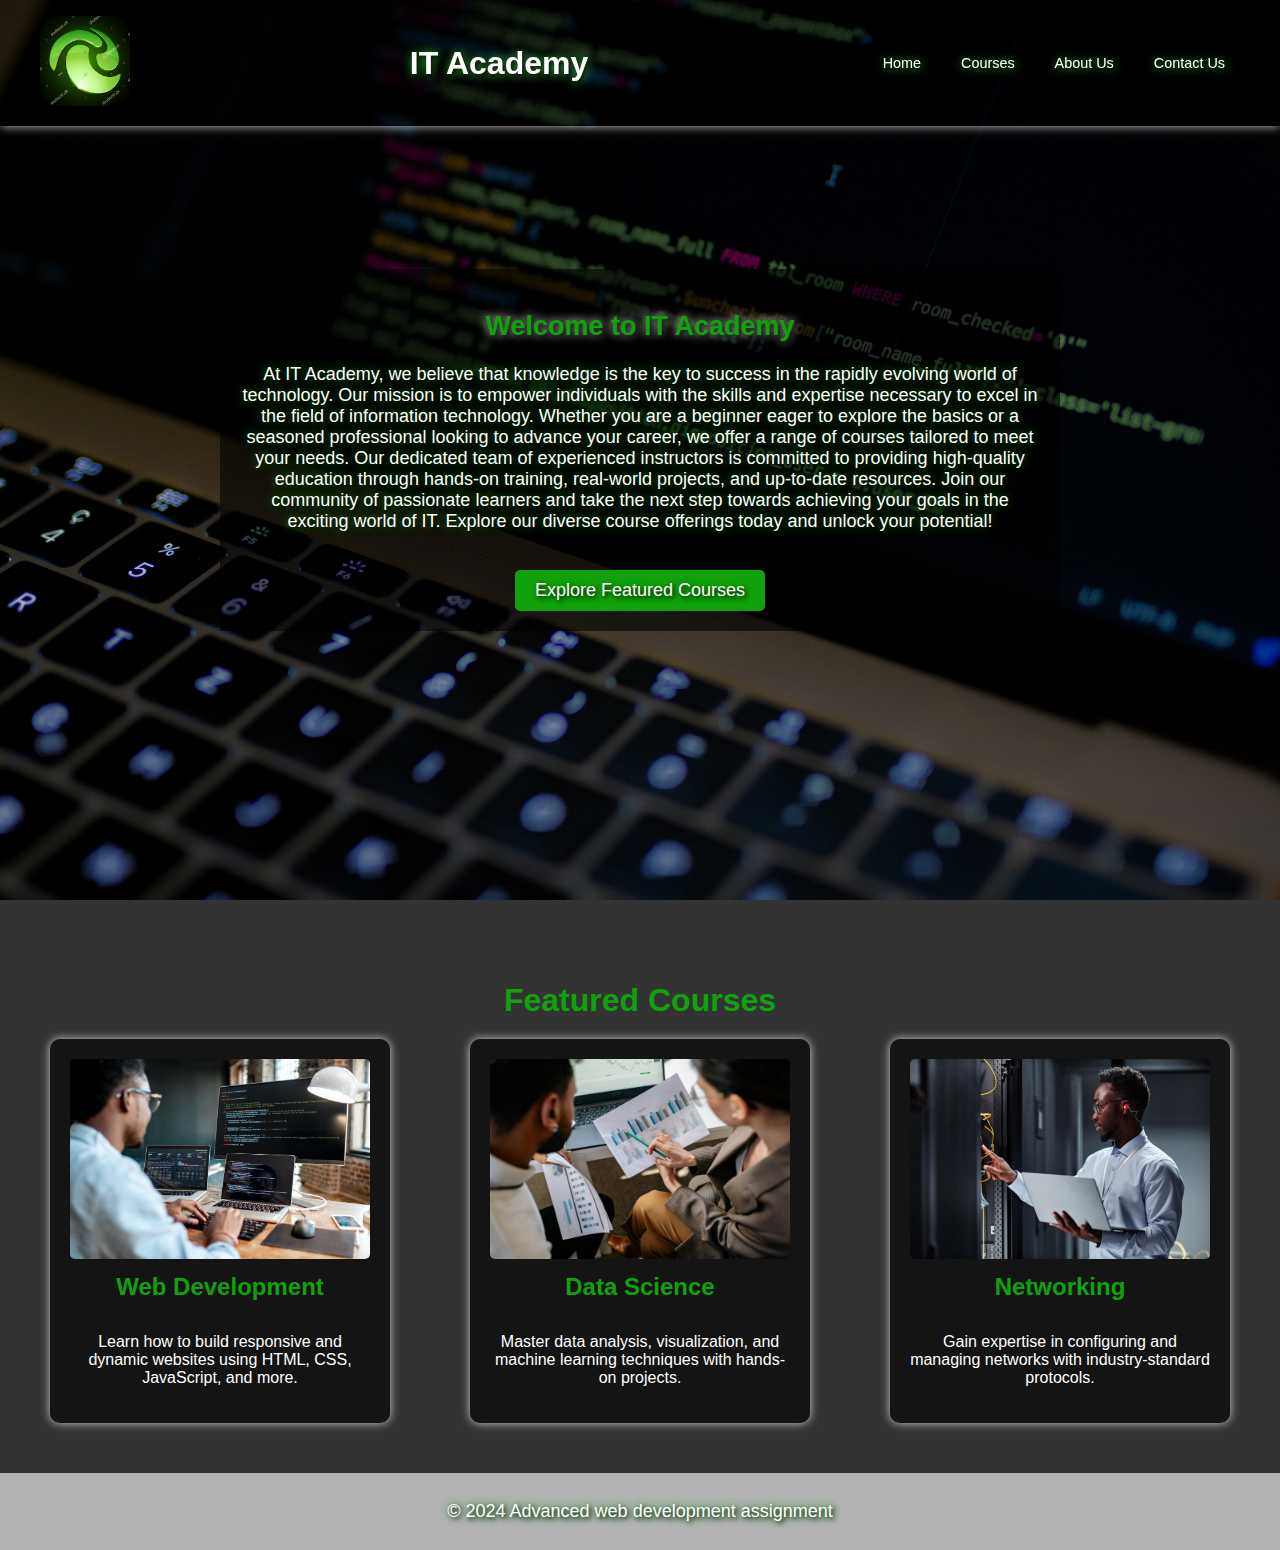
<file: IT Academy Website/index.html>
<!DOCTYPE html>
<html lang="en">
<head>
    <meta charset="UTF-8">
    <meta name="viewport" content="width=device-width, initial-scale=1.0">
    <title>IT Academy</title>
    <link rel="stylesheet" href="styles.css">
</head>
<body>


    <header>
        <div class="header-content">
            <a href="index.html"><img class="logo" src="Images/Logo/logo2.jpg" alt="IT Academy Logo"></a>
            <h1>IT Academy</h1>
            <nav>
                <ul>
                    <li><a href="index.html">Home</a></li>
                    <li><a href="Courses.html">Courses</a></li>
                    <li><a href="about.html">About Us</a></li>
                    <li><a href="contact.html">Contact Us</a></li>
                </ul>
            </nav>
        </div>
    </header>


    <div class="hero">
        <main>
            <h2 class="Welcome">Welcome to IT Academy</h2>
            <p> At IT Academy, we believe that knowledge is the key to success in the rapidly evolving world of technology. Our mission is to empower individuals with the skills and expertise necessary to excel in the field of information technology. Whether you are a beginner eager to explore the basics or a seasoned professional looking to advance your career, we offer a range of courses tailored to meet your needs.
                Our dedicated team of experienced instructors is committed to providing high-quality education through hands-on training, real-world projects, and up-to-date resources. Join our community of passionate learners and take the next step towards achieving your goals in the exciting world of IT.
                Explore our diverse course offerings today and unlock your potential!
                
                </p>
            <a href="#featured-courses" class="scroll-btn">Explore Featured Courses</a>
        </main>
    </div>


    <section id="featured-courses">
        <h3>Featured Courses</h3>
        <div class="courses-container">
            <div class="course">
                <img src="Images/Courses/WebD.jpeg" alt="Web Development">
                <h4>Web Development</h4>
                <p>Learn how to build responsive and dynamic websites using HTML, CSS, JavaScript, and more.</p>
            </div>

            <div class="course">
                <img src="Images/Courses/Data-Science.jpg" alt="Data Science">
                <h4>Data Science</h4>
                <p>Master data analysis, visualization, and machine learning techniques with hands-on projects.</p>
            </div>

            <div class="course">
                <img src="Images/Courses/Networking.jpg" alt="Networking">
                <h4>Networking</h4>
                <p>Gain expertise in configuring and managing networks with industry-standard protocols.</p>
            </div>
        </div>
    </section>

    <footer>
        <p>&copy; 2024 Advanced web development assignment </p>
    </footer>
</body>
</html>
</file>
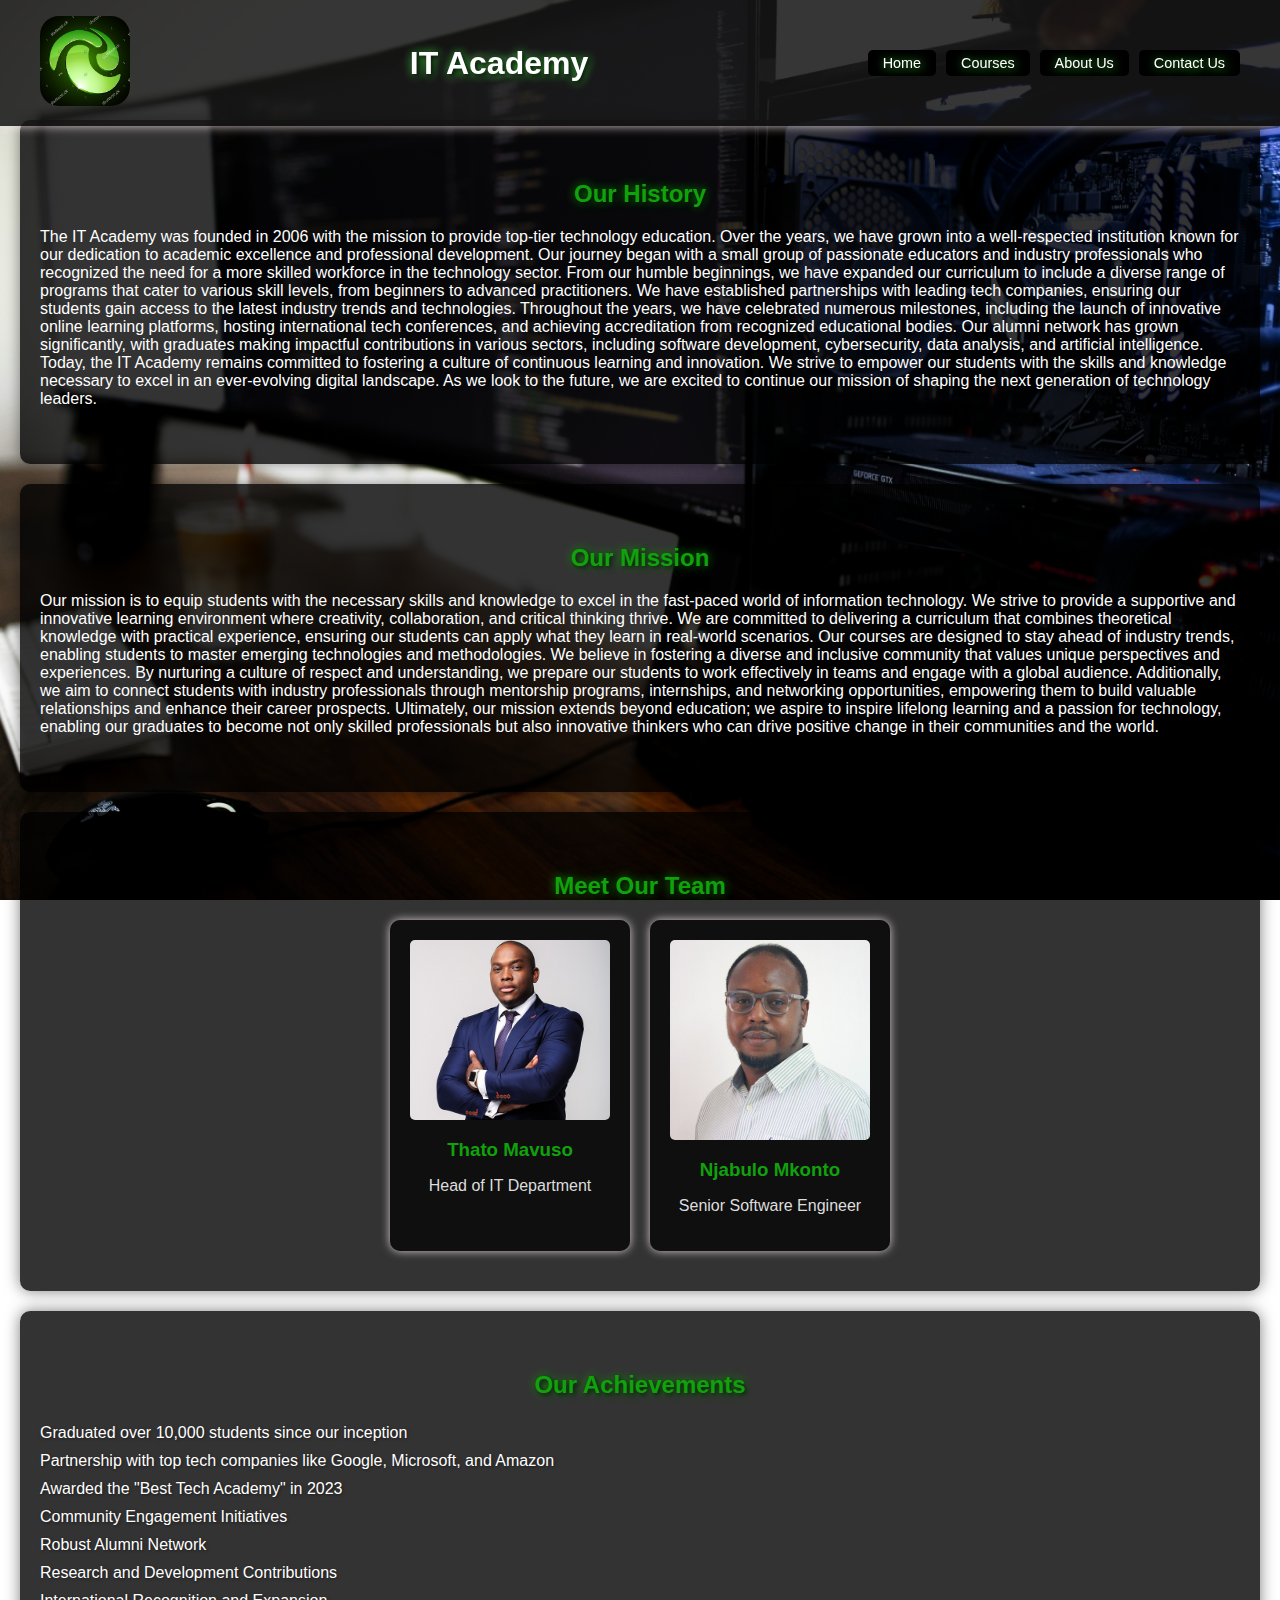
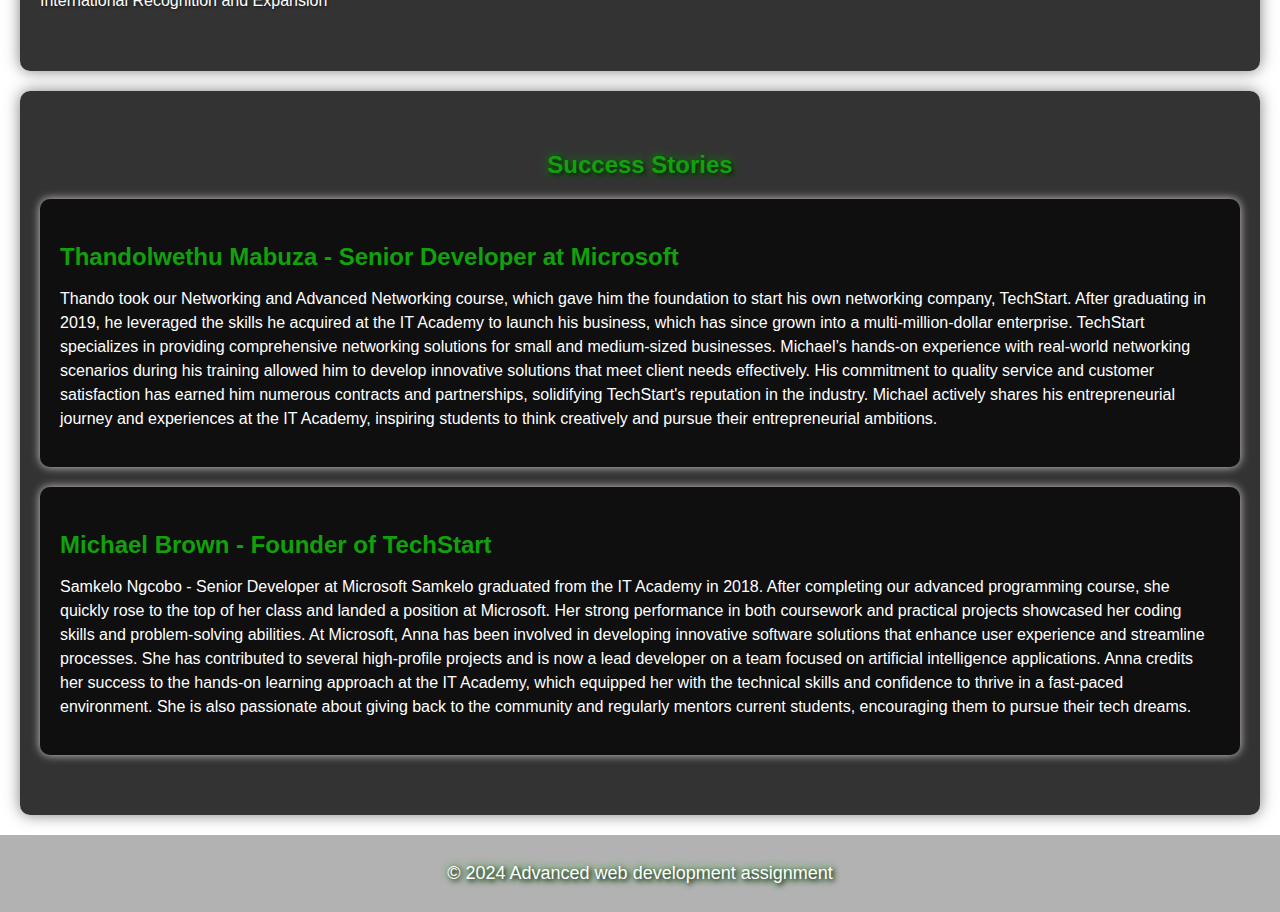
<file: IT Academy Website/about.html>
<!DOCTYPE html>
<html lang="en">
<head>
    <meta charset="UTF-8">
    <meta name="viewport" content="width=device-width, initial-scale=1.0">
    <title>About Us - IT Academy</title>
    <link rel="stylesheet" href="about.css"> 
</head>
<body class="about-page">
    <header>
        <div class="header-content">
            <a href="index.html"><img class="logo" src="Images/Logo/logo2.jpg" alt="IT Academy Logo"></a>
            <h1>IT Academy</h1>
            <nav>
                <ul>
                    <li><a href="index.html">Home</a></li>
                    <li><a href="Courses.html">Courses</a></li>
                    <li><a href="about.html">About Us</a></li>
                    <li><a href="contact.html">Contact Us</a></li>
                </ul>
            </nav>
        </div>
    </header>


    <main>
        <section id="history">
            <h2>Our History</h2>
            <p>The IT Academy was founded in 2006 with the mission to provide top-tier technology education. Over the years, we have grown into a well-respected institution known for our dedication to academic excellence and professional development. Our journey began with a small group of passionate educators and industry professionals who recognized the need for a more skilled workforce in the technology sector.

                From our humble beginnings, we have expanded our curriculum to include a diverse range of programs that cater to various skill levels, from beginners to advanced practitioners. We have established partnerships with leading tech companies, ensuring our students gain access to the latest industry trends and technologies.
                
                Throughout the years, we have celebrated numerous milestones, including the launch of innovative online learning platforms, hosting international tech conferences, and achieving accreditation from recognized educational bodies. Our alumni network has grown significantly, with graduates making impactful contributions in various sectors, including software development, cybersecurity, data analysis, and artificial intelligence.
                
                Today, the IT Academy remains committed to fostering a culture of continuous learning and innovation. We strive to empower our students with the skills and knowledge necessary to excel in an ever-evolving digital landscape. As we look to the future, we are excited to continue our mission of shaping the next generation of technology leaders.</p>
        </section>
    
        <section id="mission">
            <h2>Our Mission</h2>
            <p>Our mission is to equip students with the necessary skills and knowledge to excel in the fast-paced world of information technology. We strive to provide a supportive and innovative learning environment where creativity, collaboration, and critical thinking thrive.

                We are committed to delivering a curriculum that combines theoretical knowledge with practical experience, ensuring our students can apply what they learn in real-world scenarios. Our courses are designed to stay ahead of industry trends, enabling students to master emerging technologies and methodologies.
                
                We believe in fostering a diverse and inclusive community that values unique perspectives and experiences. By nurturing a culture of respect and understanding, we prepare our students to work effectively in teams and engage with a global audience.
                
                Additionally, we aim to connect students with industry professionals through mentorship programs, internships, and networking opportunities, empowering them to build valuable relationships and enhance their career prospects.
                
                Ultimately, our mission extends beyond education; we aspire to inspire lifelong learning and a passion for technology, enabling our graduates to become not only skilled professionals but also innovative thinkers who can drive positive change in their communities and the world.</p>
        </section>
    
        
        <section id="staff">
            <h2>Meet Our Team</h2>
            <div class="staff-container">
                <div class="staff-member">
                    <img class="StaffImg" src="Images/Student/Staff-1.jpg" alt="Staff Member 1">
                    <h3>Thato Mavuso</h3>
                    <p>Head of IT Department</p>
                </div>
                <div class="staff-member">
                    <img class="StaffImg" src="Images/Student/Staff-2.jpg" alt="Staff Member 2">
                    <h3>Njabulo Mkonto</h3>
                    <p>Senior Software Engineer</p>
                </div>
                
            </div>
        </section>
    
        
        <section id="achievements">
            <h2>Our Achievements</h2>
            <ul>
                <li>Graduated over 10,000 students since our inception</li>
                <li>Partnership with top tech companies like Google, Microsoft, and Amazon</li>
                <li>Awarded the "Best Tech Academy" in 2023</li>
                <li>Community Engagement Initiatives</li>
                <li>Robust Alumni Network</li>
                <li>Research and Development Contributions</li>
                <li>International Recognition and Expansion</li>
                
            </ul>
        </section>
    
      
        <section id="success-stories">
            <h2>Success Stories</h2>
            <div class="success-story">
                <h3>Thandolwethu Mabuza - Senior Developer at Microsoft</h3>
                <p>Thando took our Networking and Advanced Networking course, which gave him the foundation to start his own networking company, TechStart. After graduating in 2019, he leveraged the skills he acquired at the IT Academy to launch his business, which has since grown into a multi-million-dollar enterprise. TechStart specializes in providing comprehensive networking solutions for small and medium-sized businesses. Michael’s hands-on experience with real-world networking scenarios during his training allowed him to develop innovative solutions that meet client needs effectively. His commitment to quality service and customer satisfaction has earned him numerous contracts and partnerships, solidifying TechStart's reputation in the industry. Michael actively shares his entrepreneurial journey and experiences at the IT Academy, inspiring students to think creatively and pursue their entrepreneurial ambitions.</p>
            </div>
            <div class="success-story">
                <h3>Michael Brown - Founder of TechStart</h3>
                <p>Samkelo Ngcobo - Senior Developer at Microsoft
                    Samkelo graduated from the IT Academy in 2018. After completing our advanced programming course, she quickly rose to the top of her class and landed a position at Microsoft. Her strong performance in both coursework and practical projects showcased her coding skills and problem-solving abilities. At Microsoft, Anna has been involved in developing innovative software solutions that enhance user experience and streamline processes. She has contributed to several high-profile projects and is now a lead developer on a team focused on artificial intelligence applications. Anna credits her success to the hands-on learning approach at the IT Academy, which equipped her with the technical skills and confidence to thrive in a fast-paced environment. She is also passionate about giving back to the community and regularly mentors current students, encouraging them to pursue their tech dreams.</p>
            </div>
            
        </section>
    </main>
    

    <footer>
        <p>&copy; 2024 Advanced web development assignment</p>
    </footer>
</body>
</html>
</file>
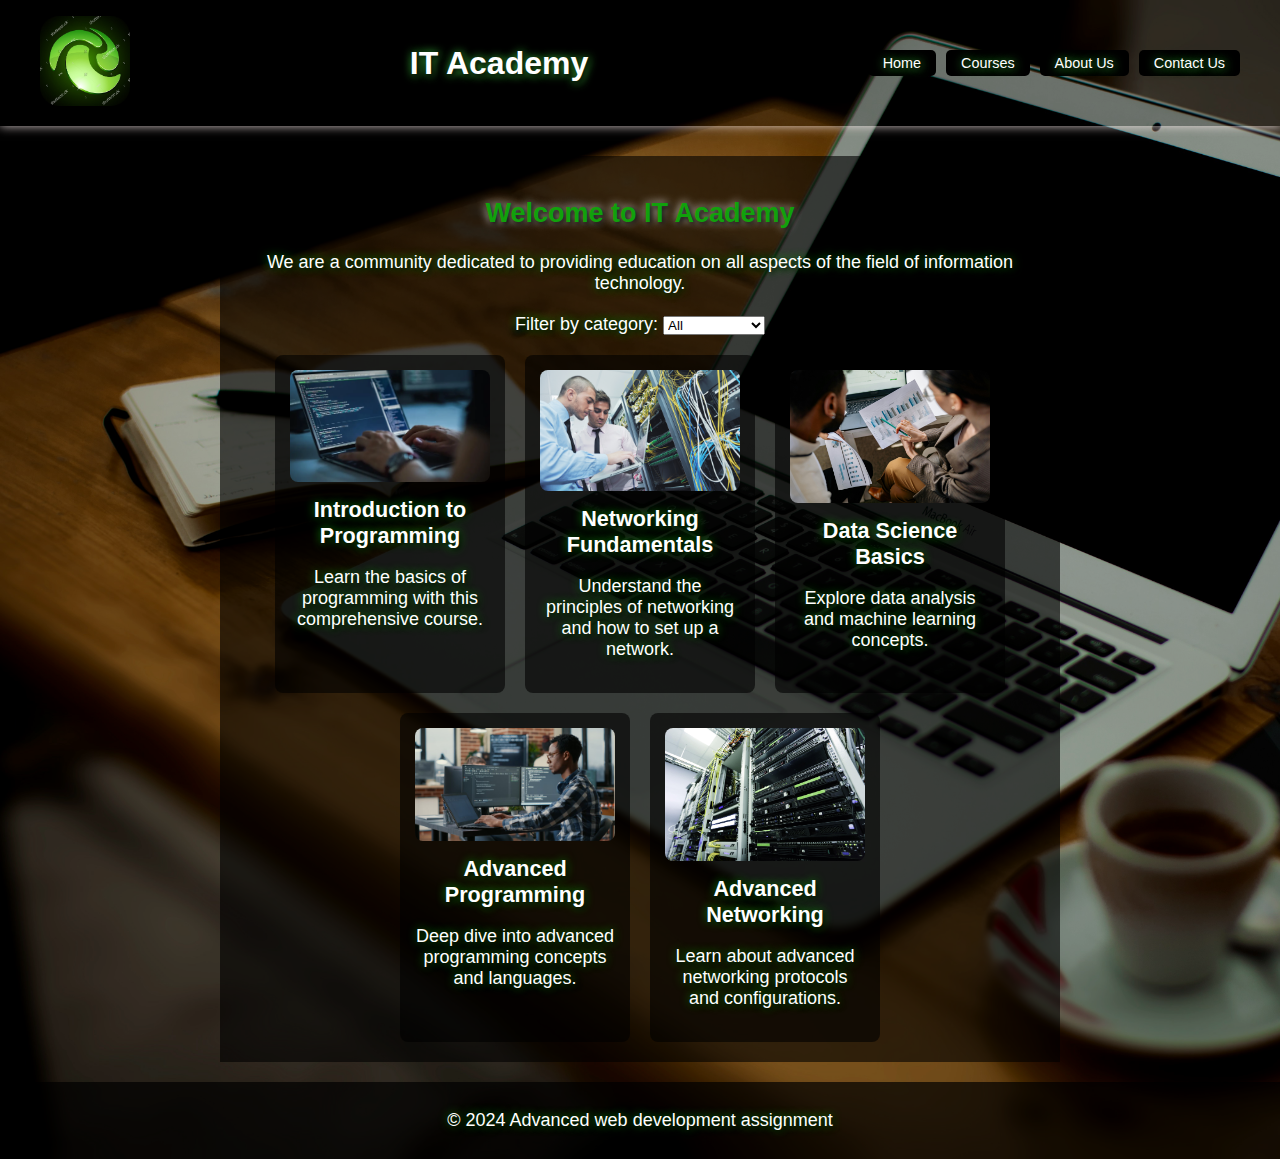
<file: IT Academy Website/Courses.html>
<!DOCTYPE html>
<html lang="en">
<head>
    <meta charset="UTF-8">
    <meta name="viewport" content="width=device-width, initial-scale=1.0">
    <title>IT Academy</title>
    <link rel="stylesheet" href="courses.css">
</head>
<body>
    <div class="hero">
        <header>
            <div class="header-content">
                <a href="index.html"><img class="logo" src="Images/Logo/logo2.jpg" alt="IT Academy Logo"></a>
                <h1>IT Academy</h1>
                <nav>
                    <ul>
                        <li><a href="index.html">Home</a></li>
                        <li><a href="Courses.html">Courses</a></li>
                        <li><a href="about.html">About Us</a></li>
                        <li><a href="contact.html">Contact Us</a></li>
                    </ul>
                </nav>
            </div>
        </header>
        <main>
            <h2>Welcome to IT Academy</h2>
            <p>We are a community dedicated to providing education on all aspects of the field of information technology.</p>
            
            <div class="filter">
                <label for="category">Filter by category:</label>
                <select id="category" onchange="filterCourses()">
                    <option value="all">All</option>
                    <option value="programming">Programming</option>
                    <option value="networking">Networking</option>
                    <option value="data-science">Data Science</option>
                </select>
            </div>

            <div class="course-list">
                <div class="course-item programming">
                    <img src="Images/Courses/programming.jpg" alt="Programming Course">
                    <h3>Introduction to Programming</h3>
                    <p>Learn the basics of programming with this comprehensive course.</p>
                </div>
                <div class="course-item networking">
                    <img src="Images/Courses/Networking-Fundemntals.jpg" alt="Networking Course">
                    <h3>Networking Fundamentals</h3>
                    <p>Understand the principles of networking and how to set up a network.</p>
                </div>
                <div class="course-item data-science">
                    <img src="Images/Courses/Data-Science.jpg" alt="Data Science Course">
                    <h3>Data Science Basics</h3>
                    <p>Explore data analysis and machine learning concepts.</p>
                </div>
                <div class="course-item programming">
                    <img src="Images/Courses/Advanced-Programming.jpg" alt="Advanced Programming Course">
                    <h3>Advanced Programming</h3>
                    <p>Deep dive into advanced programming concepts and languages.</p>
                </div>
                <div class="course-item networking">
                    <img src="Images/Courses/Advanced-Networking.jpeg" alt="Advanced Networking Course">
                    <h3>Advanced Networking</h3>
                    <p>Learn about advanced networking protocols and configurations.</p>
                </div>
            </div>
        </main>
    
    <footer>
        <p>&copy; 2024 Advanced web development assignment</p>
    </footer>
</div>
    <script>
        function filterCourses() {
            const category = document.getElementById('category').value;
            const courses = document.querySelectorAll('.course-item');

            courses.forEach(course => {
                course.style.display = (category === 'all' || course.classList.contains(category)) ? 'block' : 'none';
            });
        }
    </script>
</body>
</html>
</file>
<file: IT Academy Website/styles.css>
body {
    font-family: Arial, sans-serif;
    margin: 0;
    padding: 0;
    color: #fff;
    scroll-behavior: smooth; 
    background-image: url('Images/Hero/hero5.jpg'); 
    background-size: cover;
    background-attachment: fixed; 
}

header {
    position: fixed;
    top: 0;
    left: 0;
    right: 0;
    z-index: 1000;
    width: 100%;
    padding: 1em 0;
    background-color: rgba(0, 0, 0, 0.3);
    box-shadow: 0 0 10px rgba(245, 231, 231, 0.863);
    color:#ffffff;
    text-shadow: 2px 2px 5px rgba(0, 0, 0, 10), 1px 1px 10px #4bf54b;
}



.header-content {
    display: flex;
    justify-content: space-between;
    align-items: center;
    max-width: 1200px;
    margin: 0 auto;
    padding: 0 20px;
}

.logo {
    height: 90px;
    border-radius: 19px;
}

header h1 {
    margin: 0;
    text-align: center;
    font-size: 2em;
    color:#ffffff;
    text-shadow: 2px 2px 5px rgba(0, 0, 0, 10), 1px 1px 10px #4bf54b;
}

nav ul {
    list-style: none;
    padding: 0;
    margin: 0;
    display: flex;
    gap: 10px;
}

nav ul li {
    display: inline;
    
    
}

nav ul li a {
    font-size: 0.9em;
    color: #11a10c;
    text-decoration: none;
    padding: 5px 15px;
    background-color: #000;
    border-radius: 5px;
    transition: background-color 0.3s;
    color:#ffffff;
    text-shadow: 2px 2px 5px rgba(0, 0, 0, 10), 1px 1px 10px #4bf54b;
}

nav ul li a:hover {
    background-color: #11a10c;
}


.hero {
    height: 100vh; 
    display: flex;
    flex-direction: column;
    justify-content: center;
    align-items: center;
    position: relative;
    z-index: 1;
}

.hero::before {
    content: '';
    position: absolute;
    top: 0;
    left: 0;
    width: 100%;
    height: 100%;
    background-color: rgba(0, 0, 0, 0.3);
    z-index: 0; 
}


main {
    padding: 20px;
    background-color: rgba(0, 0, 0, 0.6);
    margin: 20px auto;
    max-width: 800px;
    text-align: center;
    color: rgb(255, 255, 255);
    font-size:large;
    text-shadow: 2px 2px 5px rgba(0, 0, 0, 10), 0 0 10px #11a10c;
    z-index: 1;
}
main h2{
    color:#11a10c;
    text-shadow: 2px 2px 5px rgba(0, 0, 0, 10), 0 0 10px #fbfffb;
}

.scroll-btn {
    display: inline-block;
    margin-top: 20px;
    padding: 10px 20px;
    background-color: #11a10c;
    color: #fff;
    text-decoration: none;
    border-radius: 5px;
    transition: background-color 0.3s;
}

.scroll-btn:hover {
    background-color: #0e8b09;
}

#featured-courses {
    padding: 50px 20px;
    text-align: center;
    background-color: rgba(0, 0, 0, 0.8);
    color: #11a10c;
}

#featured-courses h3 {
    font-size: 2em;
    margin-bottom: 20px;
}

.courses-container {
    display: flex;
    justify-content: space-around;
    flex-wrap: wrap;
    gap: 20px;
}

.course {
    background-color: rgba(0, 0, 0, 0.6);
    padding: 20px;
    border-radius: 10px;
    text-align: center;
    width: 300px;
    box-shadow: 0 0 10px rgba(245, 231, 231, 0.863);
}

.course img {
    width: 100%;
    height: auto;
    border-radius: 5px;
}

.course h4 {
    margin-top: 10px;
    font-size: 1.5em;
    color: #11a10c;
}

.course p {
    margin-top: 10px;
    font-size: 1em;
    color: #ffffff;
}

footer {
    background-color: rgba(0, 0, 0, 0.3);
    color: rgb(255, 255, 255);
    font-size:large;
    text-shadow: 2px 2px 5px rgba(0, 0, 0, 10), 0 0 10px #11a10c; 
    text-align: center;
    padding: 10px 0;
    position: relative;
    width: 100%;
    bottom: 0;
}


@media (max-width: 768px) {
    .header-content {
        flex-direction: column;
        text-align: center;
    }

    nav ul {
        flex-direction: column;
        gap: 10px;
    }

    .courses-container {
        flex-direction: column;
        align-items: center;
    }

    header h1 {
        margin: 10px 0;
    }
}
</file>
<file: IT Academy Website/about.css>
body {
    font-family: Arial, sans-serif;
    margin: 0;
    padding: 0;
    color: #fff;
    scroll-behavior: smooth;
    background-image: url('Images/Hero/hero9.jpg');
    background-size: cover;
    background-attachment: fixed;
    padding-top: 100px; 
}

header {
    position: fixed;
    top: 0;
    left: 0;
    right: 0;
    z-index: 1000;
    width: 100%;
    padding: 1em 0;
    background-color: rgba(22, 22, 22, 0.863);
    box-shadow: 0 0 10px rgba(245, 231, 231, 0.863);
    color: #ffffff;
    text-shadow: 2px 2px 5px rgba(0, 0, 0, 10), 1px 1px 10px #4bf54b;
}

.header-content {
    display: flex;
    justify-content: space-between;
    align-items: center;
    max-width: 1200px;
    margin: 0 auto;
    padding: 0 20px;
}

.logo {
    height: 90px;
    border-radius: 19px;
}

header h1 {
    margin: 0;
    text-align: center;
    font-size: 2em;
    color: #ffffff;
    text-shadow: 2px 2px 5px rgba(0, 0, 0, 10), 1px 1px 10px #4bf54b;
}
nav ul {
    list-style: none;
    padding: 0;
    margin: 0;
    display: flex;
    gap: 10px;
}

nav ul li {
    display: inline;
    
    
}

nav ul li a {
    font-size: 0.9em;
    color: #11a10c;
    text-decoration: none;
    padding: 5px 15px;
    background-color: #000;
    border-radius: 5px;
    transition: background-color 0.3s;
    color:#ffffff;
    text-shadow: 2px 2px 5px rgba(0, 0, 0, 10), 1px 1px 10px #4bf54b;
}

nav ul li a:hover {
    background-color: #11a10c;
    text-shadow: 2px 2px 5px rgba(1, 1, 1, 10), 0 0 10px #ffffff;
}

.hero {
    height: 100vh; 
    display: flex;
    flex-direction: column;
    justify-content: center;
    align-items: center;
    position: relative;
    z-index: 1; 
}

.hero::before {
    content: '';
    position: absolute;
    top: 0;
    left: 0;
    width: 100%;
    height: 100%;
    background-color: rgba(0, 0, 0, 0.3);
    z-index: 0; 
}
section {
    padding: 40px 20px; 
    background-color: rgba(0, 0, 0, 0.8); 
    border-radius: 10px;
    margin: 20px auto;
    max-width: 1200px; 
    box-shadow: 0 0 15px rgba(0, 0, 0, 0.5); 
}


section h2 {
    color: #11a10c; 
    text-shadow: 2px 2px 5px rgba(0, 0, 0, 0.8), 0 0 10px #11a10c;
    text-align: center; 
    margin-bottom: 20px;
}

.staff-container {
    display: flex;
    flex-wrap: wrap;
    gap: 20px;
    justify-content: center;
}

.staff-member {
    background-color: rgba(0, 0, 0, 0.7);
    padding: 20px;
    border-radius: 10px;
    text-align: center;
    max-width: 200px;
    box-shadow: 0 0 10px rgba(245, 231, 231, 0.863);
    transition: transform 0.3s;
}
.StaffIm{
    height:120px;
}


.staff-member:hover {
    transform: scale(1.05); 
}

.staff-member img {
    width: 100%;
    border-radius: 5px;
}

.staff-member h3 {
    margin: 15px 0 5px 0;
    color: #11a10c;
}

.staff-member p {
    color: #ddd;
}

.success-story {
    background-color: rgba(0, 0, 0, 0.7);
    padding: 20px;
    border-radius: 10px;
    margin-bottom: 20px;
    box-shadow: 0 0 10px rgba(245, 231, 231, 0.863);
}

.success-story h3 {
    font-size: 1.5em;
    color: #11a10c;
    margin-bottom: 10px;
}

.success-story p {
    font-size: 1.0em;
    color: #fff;
    line-height: 1.5; 
}

#achievements ul {
    list-style: none; 
    padding: 0;
}

#achievements li {
    color: #fff; 
    padding: 5px 0; 
    text-shadow: 1px 1px 3px rgba(0, 0, 0, 0.5); 
}

footer {
    background-color: rgba(0, 0, 0, 0.3);
    color: rgb(255, 255, 255);
    font-size:large;
    text-shadow: 2px 2px 5px rgba(0, 0, 0, 10), 0 0 10px #11a10c; 
    text-align: center;
    padding: 10px 0;
    position: relative;
    width: 100%;
    bottom: 0;
}
</file>
<file: IT Academy Website/courses.css>
body {
    font-family: Arial, sans-serif;
    margin: 0;
    padding: 0;
    color: #fff;
    scroll-behavior: smooth; 
    
    background-size: cover;
    background-attachment: fixed; }

header {
    position: fixed;
    top: 0;
    left: 0;
    right: 0;
    z-index: 1000;
    width: 100%;
    padding: 1em 0;
    background-color: rgba(0, 0, 0, 0.7);
    box-shadow: 0 0 10px rgba(245, 231, 231, 0.863);
    color:#ffffff;
    text-shadow: 2px 2px 5px rgba(0, 0, 0, 10), 1px 1px 10px #4bf54b;
}



.header-content {
    display: flex;
    justify-content: space-between;
    align-items: center;
    max-width: 1200px;
    margin: 0 auto;
    padding: 0 20px;
}

.logo {
    height: 90px;
    border-radius: 19px;
}

header h1 {
    margin: 0;
    text-align: center;
    font-size: 2em;
    color:#ffffff;
    text-shadow: 2px 2px 5px rgba(0, 0, 0, 10), 1px 1px 10px #4bf54b;
}

nav ul {
    list-style: none;
    padding: 0;
    margin: 0;
    display: flex;
    gap: 10px;
}

nav ul li {
    display: inline;
    
    
}

nav ul li a {
    font-size: 0.9em;
    color: #11a10c;
    text-decoration: none;
    padding: 5px 15px;
    background-color: #000;
    border-radius: 5px;
    transition: background-color 0.3s;
    color:#ffffff;
    text-shadow: 2px 2px 5px rgba(0, 0, 0, 10), 1px 1px 10px #4bf54b;
}

nav ul li a:hover {
    background-color: #11a10c;
}

.hero {
    height: 100vh; 
    display: flex;
    flex-direction: column;
    justify-content: center;
    align-items: center;
    position: relative;
    z-index: 1; 
}

.hero::before {
    content: '';
    position: absolute;
    top: 0;
    left: 0;
    width: 100%;
    height: 100%;
    background-color: rgba(0, 0, 0, 0.3);
    z-index: 0; 
}

main {
    padding: 20px;
    background-color: rgba(0, 0, 0, 0.6);
    margin: 20px auto;
    max-width: 800px;
    text-align: center;
    color: rgb(255, 255, 255);
    font-size:large;
    text-shadow: 2px 2px 5px rgba(0, 0, 0, 10), 0 0 10px #11a10c;
    z-index: 1;
}
main h2{
    color:#11a10c;
    text-shadow: 2px 2px 5px rgba(0, 0, 0, 10), 0 0 10px #fbfffb;
}

.scroll-btn {
    display: inline-block;
    margin-top: 20px;
    padding: 10px 20px;
    background-color: #11a10c;
    color: #fff;
    text-decoration: none;
    border-radius: 5px;
    transition: background-color 0.3s;
}

.scroll-btn:hover {
    background-color: #0e8b09;
}

#featured-courses {
    padding: 50px 20px;
    text-align: center;
    background-color: rgba(0, 0, 0, 0.8);
    color: #11a10c;
}

#featured-courses h3 {
    font-size: 2em;
    margin-bottom: 20px;
}

.courses-container {
    display: flex;
    justify-content: space-around;
    flex-wrap: wrap;
    gap: 20px;
}

.course {
    background-color: rgba(0, 0, 0, 0.6);
    padding: 20px;
    border-radius: 10px;
    text-align: center;
    width: 300px;
    box-shadow: 0 0 10px rgba(245, 231, 231, 0.863);
}

.course img {
    width: 100%;
    height: auto;
    border-radius: 5px;
}

.course h3 {
    margin-top: 10px;
    font-size: 1.5em;
    color: #11a10c;
}

.course p {
    margin-top: 10px;
    font-size: 1em;
    color: #ffffff;
}

footer {
    background-color: rgba(0, 0, 0, 0.7);
    color: rgb(255, 255, 255);
    font-size:large;
    text-shadow: 2px 2px 5px rgba(0, 0, 0, 10), 0 0 10px #11a10c; 
    text-align: center;
    padding: 10px 0;
    position: relative;
    width: 100%;
    
    bottom: 0;
}

footer p{
    color: rgb(255, 255, 255);
    font-size:large;
    text-shadow: 2px 2px 5px rgba(0, 0, 0, 10), 0 0 10px #11a10c; }


    @media (max-width: 768px) {
    .header-content {
        flex-direction: column;
        text-align: center;
    }

    nav ul {
        flex-direction: column;
        gap: 10px;
    }

    .courses-container {
        flex-direction: column;
        align-items: center;
    }

    header h1 {
        margin: 10px 0;
    }
}










body {
    font-family: Arial, sans-serif;
    margin: 0;
    padding: 0;
    color: #fff;
}

.hero {
    background-image: url('Images/Hero/hero8.jpg');
    background-size: cover;
    height: auto;
    display: flex;
    flex-direction: column;
    justify-content: center;
    align-items: center;
    position: relative;
}

header {
    position: relative; 
    z-index: 2;
    width: 100%;
    padding: 1em 0;
    background-color: rgba(0, 0, 0, 0.2);
    box-shadow: 0 0 10px rgba(245, 231, 231, 0.863);
}

.header-content {
    display: flex;
    justify-content: space-between;
    align-items: center;
    max-width: 1200px;
    margin: 0 auto;
    padding: 0 20px;
    text-shadow: 1px 1px 1px rgba(0, 0, 0, 0.863);
}

main {
    padding: 20px;
    margin-top: 30px; 
    z-index: 2;
    text-align: center;
}

.filter {
    margin: 20px 0;
}

.course-list {
    display: flex;
    flex-wrap: wrap;
    justify-content: center;
    gap: 20px;
    margin-top: 20px;
}

.course-item {
    background-color: rgba(0, 0, 0, 0.6);
    color: #fff;
    border-radius: 8px;
    padding: 15px;
    max-width: 200px;
    text-align: center;
    transition: transform 0.2s;
}

.course-item img {
    width: 100%;
    border-radius: 8px;
}

.course-item h3 {
    font-size: 1.2em;
    margin: 10px 0;
}

.course-item:hover {
    transform: scale(1.05);
}



@media (max-width: 768px) {
    .header-content {
        flex-direction: column;
        text-align: center;
    }

    nav ul {
        flex-direction: column;
        gap: 10px;
    }

    header h1 {
        margin: 10px 0;
    }
}
</file>
